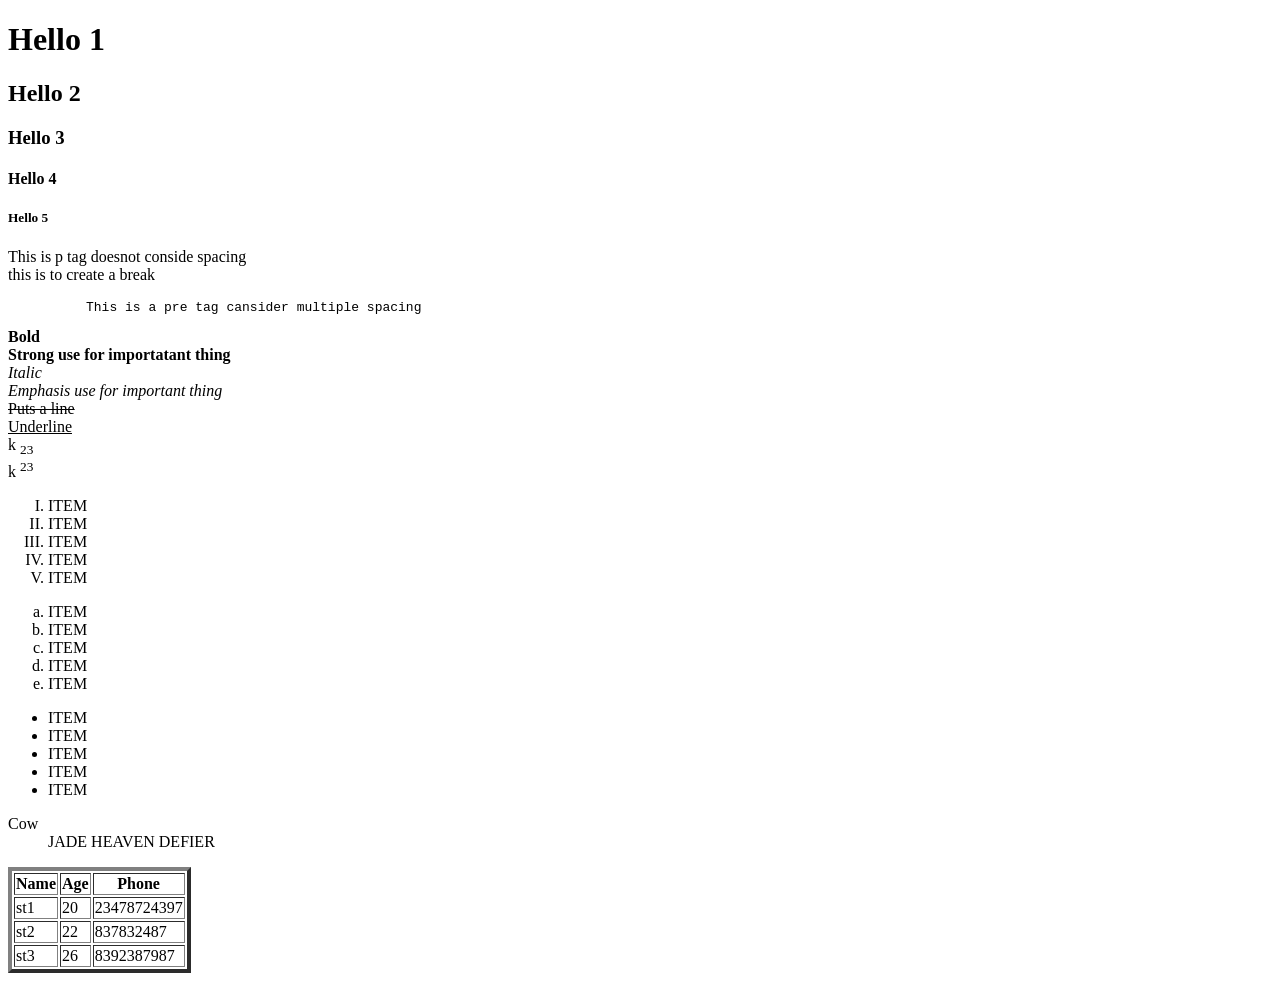
<file: Month-1/Week-1/Day-2/Practice/index.html>
<!DOCTYPE html>
<html lang="en">
<head>
    <meta charset="UTF-8">
    <meta name="viewport" content="width=device-width, initial-scale=1.0">
    <title>Document</title>
</head>
<body>
    <h1>Hello 1</h1>
    <h2>Hello 2</h2>
    <h3>Hello 3</h3>
    <h4>Hello 4</h4>
    <h5>Hello 5</h5>

    <p>      This is p tag   doesnot conside spacing <br> this is to create a break</p>

    <pre>          This is a pre tag cansider multiple spacing</pre>
    
    <b>Bold</b> <br>
    <strong>Strong use for importatant thing</strong> <br>

    <i>Italic</i>
    <br>
    <em>Emphasis use for important thing</em> <br>
    <del>Puts a line <br></del>
    <u>Underline <br></u>
    k <sub>23</sub><br>
    k <sup>23</sup>

    <ol type="I">
        <li>ITEM</li>
        <li>ITEM</li>
        <li>ITEM</li>
        <li>ITEM</li>
        <li>ITEM</li>
    </ol>
    <ol type="a">
        <li>ITEM</li>
        <li>ITEM</li>
        <li>ITEM</li>
        <li>ITEM</li>
        <li>ITEM</li>
    </ol>
    <ul>
        <li>ITEM</li>
        <li>ITEM</li>
        <li>ITEM</li>
        <li>ITEM</li>
        <li>ITEM</li>
    </ul>
    <dl>
        <dt>
            Cow 
        </dt>
        <dd>
            JADE HEAVEN DEFIER
        </dd>
    </dl>

    <!-- this is the nested loop-->
     <table border="4">
            <tr>
                <th>Name</th>
                <th>Age</th>
                <th>Phone</th>
            </tr>
            <tr>
                <td>st1</td>
                <td>20</td>
                <td>23478724397</td>
            </tr>
            <tr>
                <td>st2</td>
                <td>22</td>
                <td>837832487</td>
            </tr>
            <tr>
                <td>st3</td>
                <td>26</td>
                <td>8392387987</td>
            </tr>
        </table>
</body>
</html>
</file>
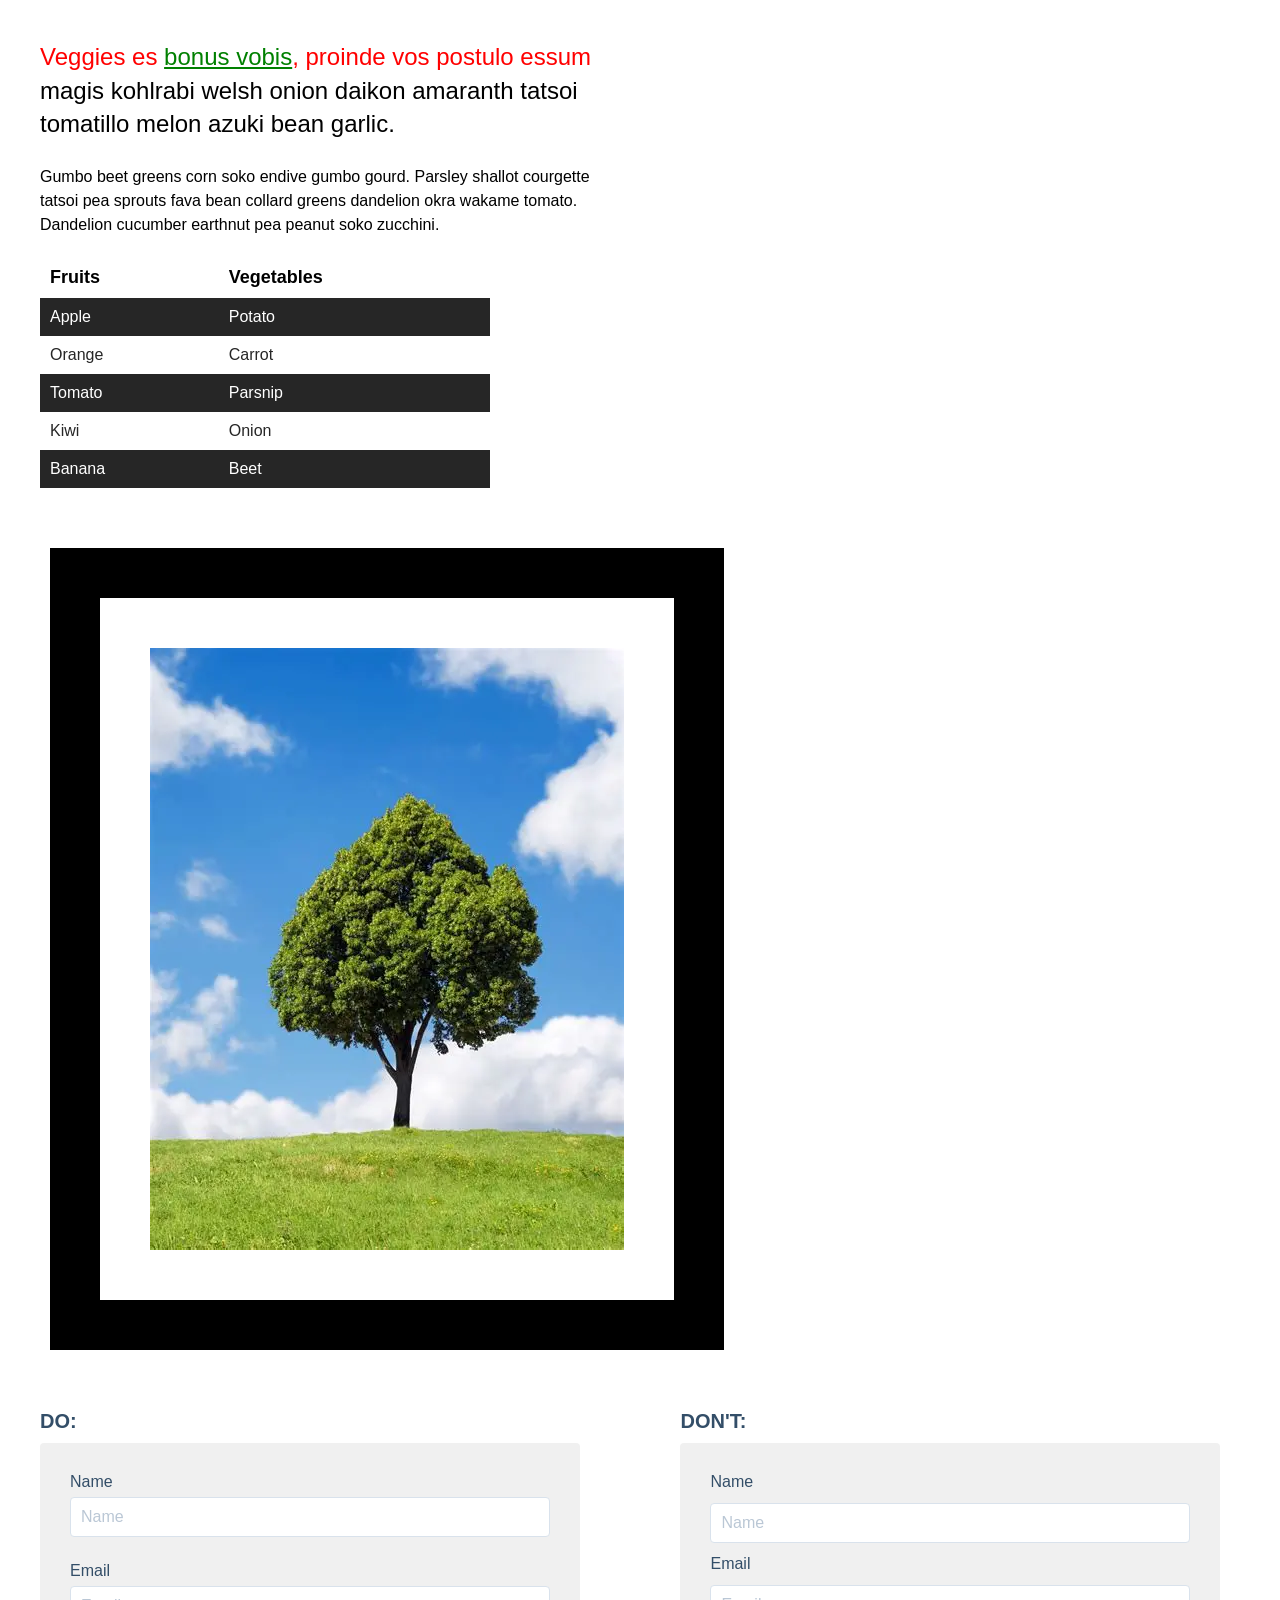
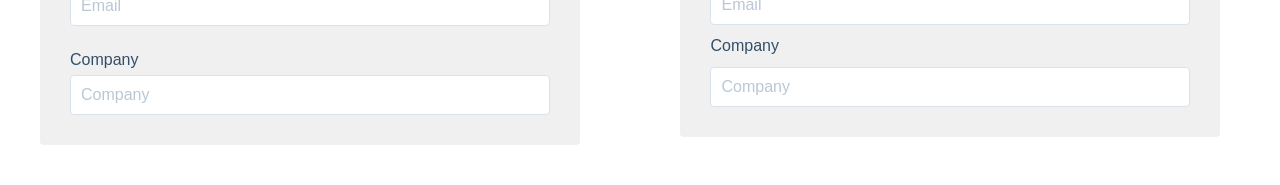
<file: Month-1/Week-1/Day-5/Assignments/index.html>
<!DOCTYPE html>
<html lang="en">
<head>
    <meta charset="UTF-8">
    <meta name="viewport" content="width=device-width, initial-scale=1.0">
    <title>Day 5 Assignments</title>
    <link rel="stylesheet" href="style.css">
</head>
<body>

    <!-- Assignment 1: Text and Table -->
    <div class="assignment-1">
        <p class="intro-text">
            <span class="red-text">Veggies es <span class="green-underline">bonus vobis</span>, proinde vos postulo essum</span><br>
            magis kohlrabi welsh onion daikon amaranth tatsoi<br>
            tomatillo melon azuki bean garlic.
        </p>

        <p class="body-text">
            Gumbo beet greens corn soko endive gumbo gourd. Parsley shallot courgette <br>
            tatsoi pea sprouts fava bean collard greens dandelion okra wakame tomato. <br>
            Dandelion cucumber earthnut pea peanut soko zucchini.
        </p>

        <table>
            <thead>
                <tr>
                    <th>Fruits</th>
                    <th>Vegetables</th>
                </tr>
            </thead>
            <tbody>
                <tr>
                    <td>Apple</td>
                    <td>Potato</td>
                </tr>
                <tr>
                    <td>Orange</td>
                    <td>Carrot</td>
                </tr>
                <tr>
                    <td>Tomato</td>
                    <td>Parsnip</td>
                </tr>
                <tr>
                    <td>Kiwi</td>
                    <td>Onion</td>
                </tr>
                <tr>
                    <td>Banana</td>
                    <td>Beet</td>
                </tr>
            </tbody>
        </table>
    </div>
        <img src="img/image.png" alt="" style="    border: 50px solid black; padding: 50px ;margin-left: 10px; ">  
    <div class="assignment-2">
        <!-- DO Column -->
        <div class="column">
            <h2>DO:</h2>
            <div class="form-container do-form">
                <div class="form-group">
                    <label for="do-name">Name</label>
                    <input type="text" id="do-name" placeholder="Name">
                </div>
                <div class="form-group">
                    <label for="do-email">Email</label>
                    <input type="text" id="do-email" placeholder="Email">
                </div>
                <div class="form-group">
                    <label for="do-company">Company</label>
                    <input type="text" id="do-company" placeholder="Company">
                </div>
            </div>
        </div>

        <!-- DON'T Column -->
        <div class="column">
            <h2>DON'T:</h2>
            <div class="form-container dont-form">
                <label for="dont-name">Name</label>
                <input type="text" id="dont-name" placeholder="Name">
                
                <label for="dont-email">Email</label>
                <input type="text" id="dont-email" placeholder="Email">
                
                <label for="dont-company">Company</label>
                <input type="text" id="dont-company" placeholder="Company">
            </div>
        </div>
    </div>

</body>
</html>
</file>
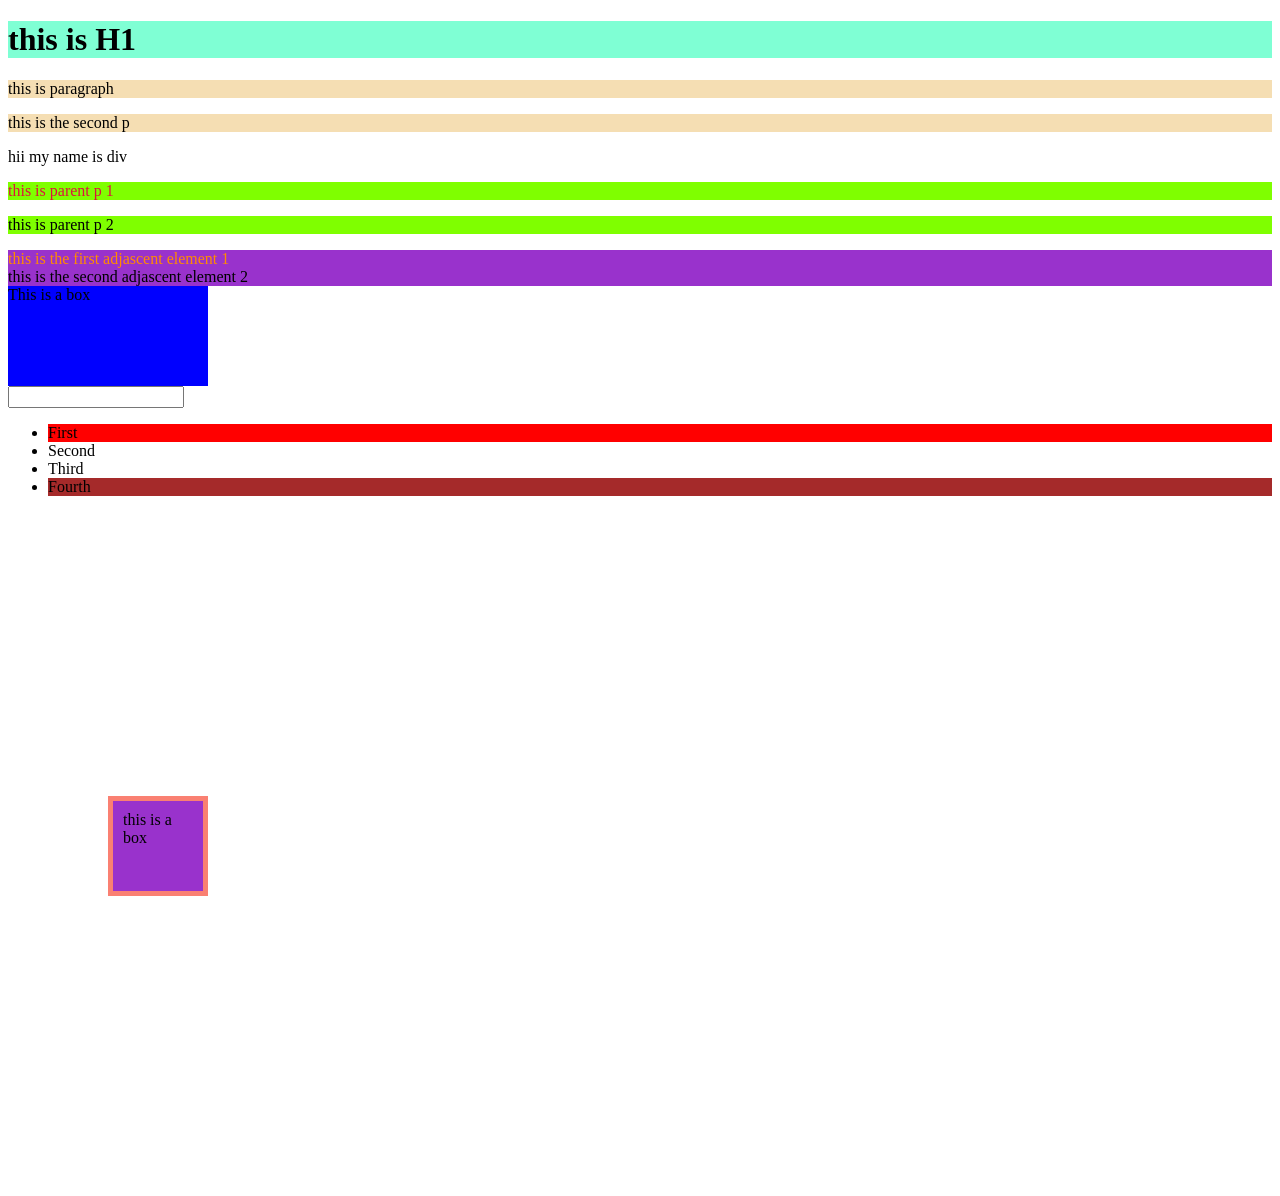
<file: Month-1/Week-1/Day-5/Practice/index.html>
<!DOCTYPE html>
<html lang="en">
<head>
    <meta name="viewport" content="width=device-width, initial-scale=1.0">
    <title>Document</title>
    <link rel="stylesheet" href="style.css">
</head>
<body>
    <h1>this is H1</h1>

    <p id="paragraph">this is paragraph</p>

    <p class="p-class">
        this is the second p
    </p>

    <div class="p-class">
        hii my name is div
    </div>

    <div class="parent">
        <p>this is parent p 1</p>
        <div>
            <p>this is parent p 2</p>
        </div>
    </div>

    <div class="first-adj">
        this is the first adjascent element 1
    </div>
    <div class="second-adj">
        this is the second adjascent element 2
    </div>
    <section>This is a box</section>
    <input type="text">
    <ul>
        <li>First</li>
        <li>Second</li>
        <li>Third</li>
        <li>Fourth</li>
    </ul>
    <div class="box">
        this is a box
    </div>
</body>
</html>
</file>
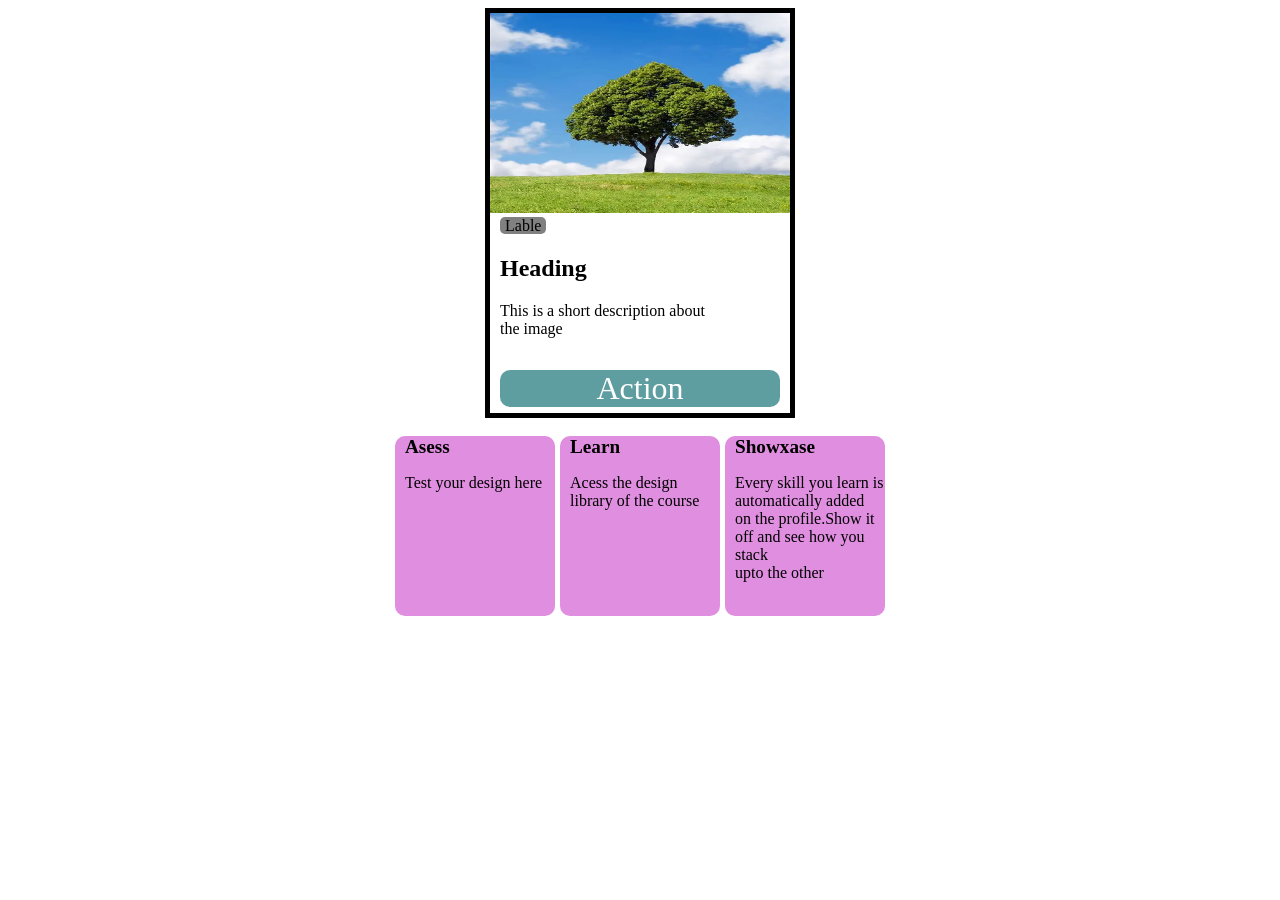
<file: Month-1/Week-2/Day-1/Assignments/index.html>
<!DOCTYPE html>
<html lang="en">
<head>
    <meta charset="UTF-8">
    <meta name="viewport" content="width=device-width, initial-scale=1.0">
    <title>Document</title>
    <link rel="stylesheet" href="style.css">
</head>
<body>
    <div class="box">
        <img src="image.png" alt="New Image" height="200px" width="300px">
        <p id="lab">Lable</p>
        <h2>Heading</h2>
        <p>This is a short description about <br> the image</p>
        <p id="alc">Action</p>
    </div>
    <br>
    <div class="flexcol">
        <div class="item">
            <b>Asess</b>
            <br>
            <p class="as2">Test your design here</p>
        </div>
        <div class="item">
            <b>Learn</b>
            <br>
            <p class="as2">Acess the design <br> library of the course </p>

        </div>
        <div class="item">
            <b>Showxase</b>
            <br>
            <p class="as2">Every skill you learn is <br>automatically added <br> on the profile.Show it off and see how you stack <br> upto the other</p>
        </div>
    </div>
</body>
</html>
</file>
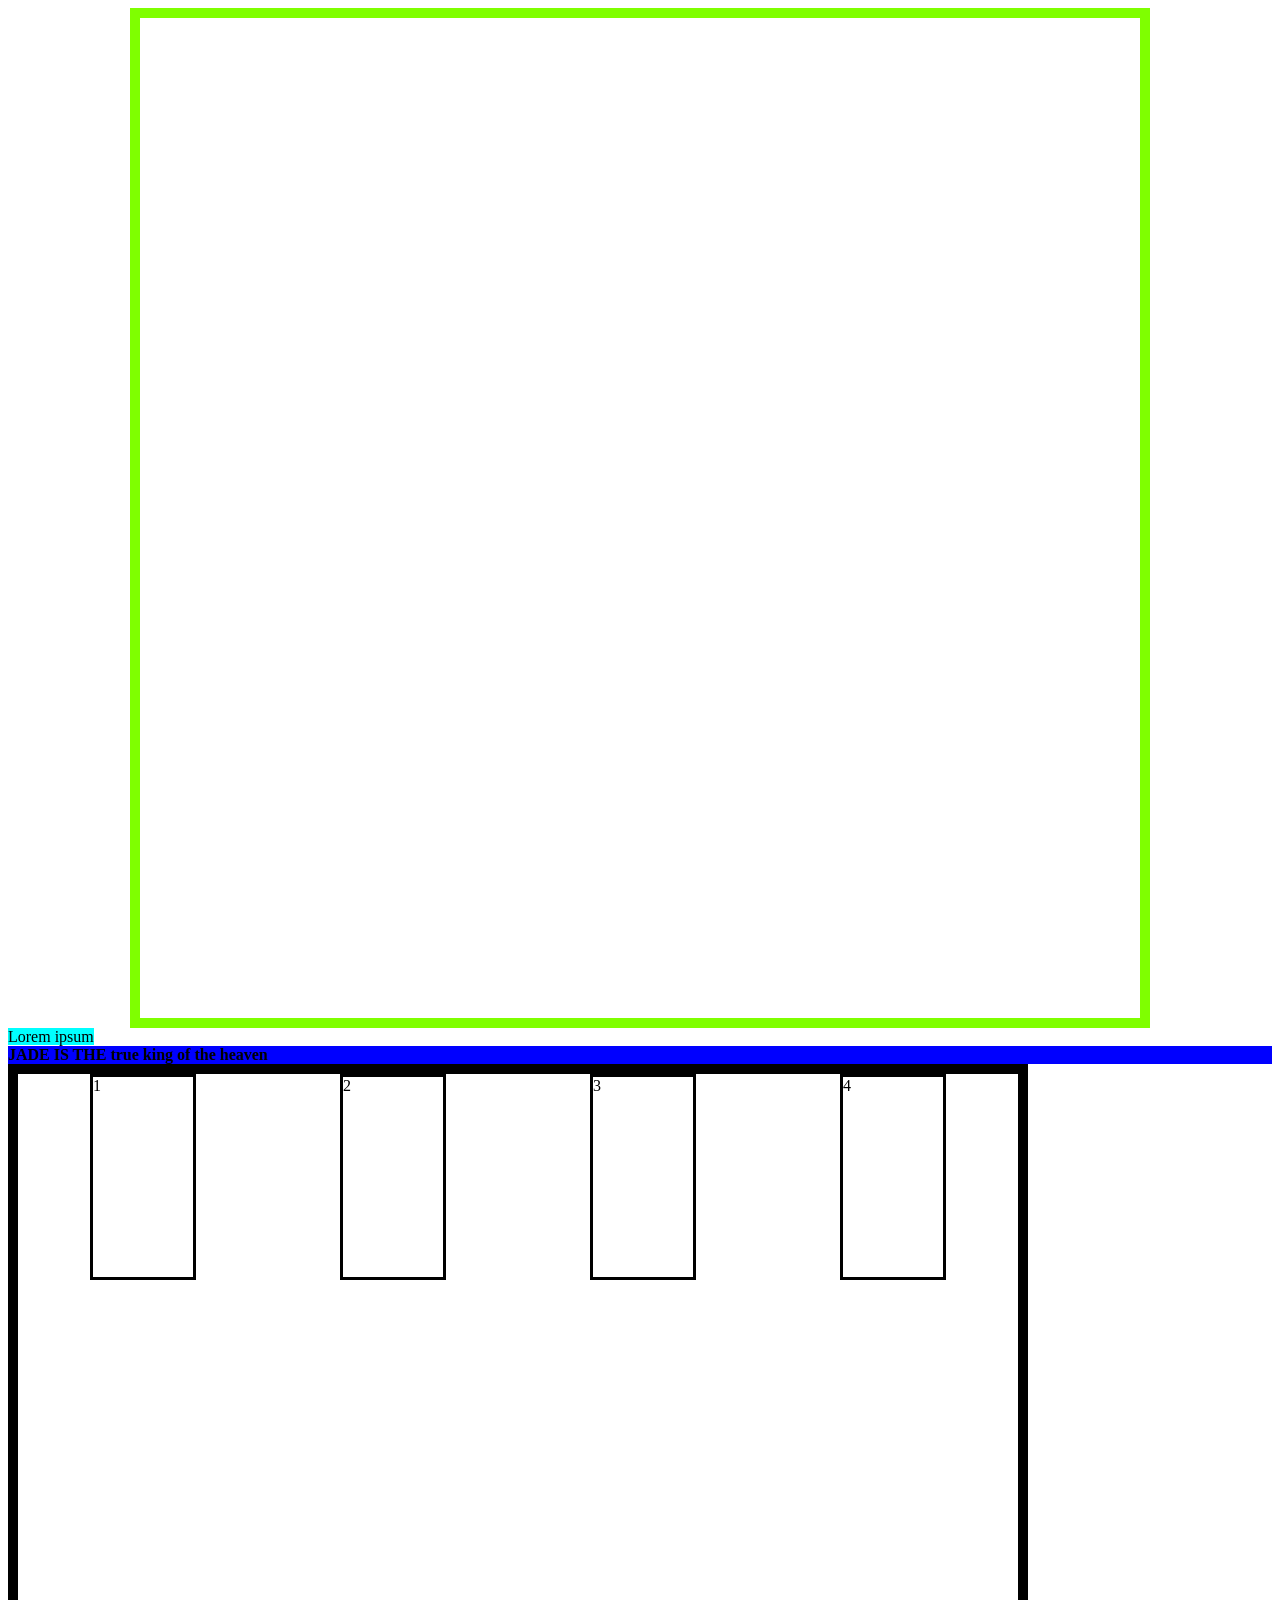
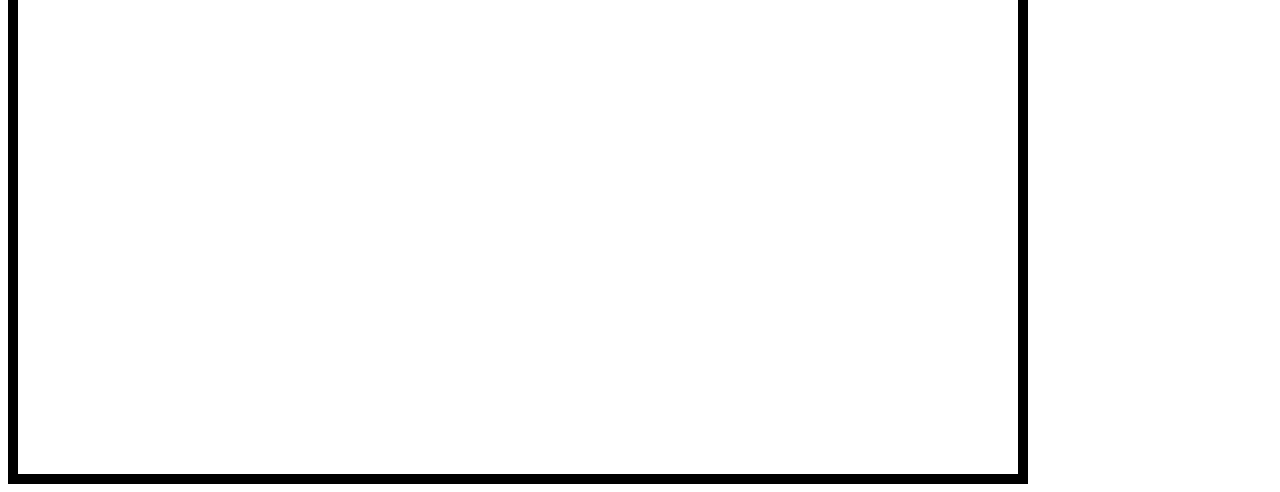
<file: Month-1/Week-2/Day-1/Practice/Index.html>
<!DOCTYPE html>
<html lang="en">
<head>
    <meta charset="UTF-8">
    <meta name="viewport" content="width=device-width, initial-scale=1.0">
    <title>Document</title>
    <link rel="stylesheet" href="index.css">
</head>
<body>
    <div class="box"></div>
    <p>Lorem ipsum </p>
    <br>
    <b>JADE IS THE true king of the heaven</b>
    <div class="container">
        <div class="item item1">1</div>
        <div class="item item2">2</div>
        <div class="item item3">3</div>
        <div class="item item4">4</div>
    </div>
    <!--  -->
</body>
</html>
</file>
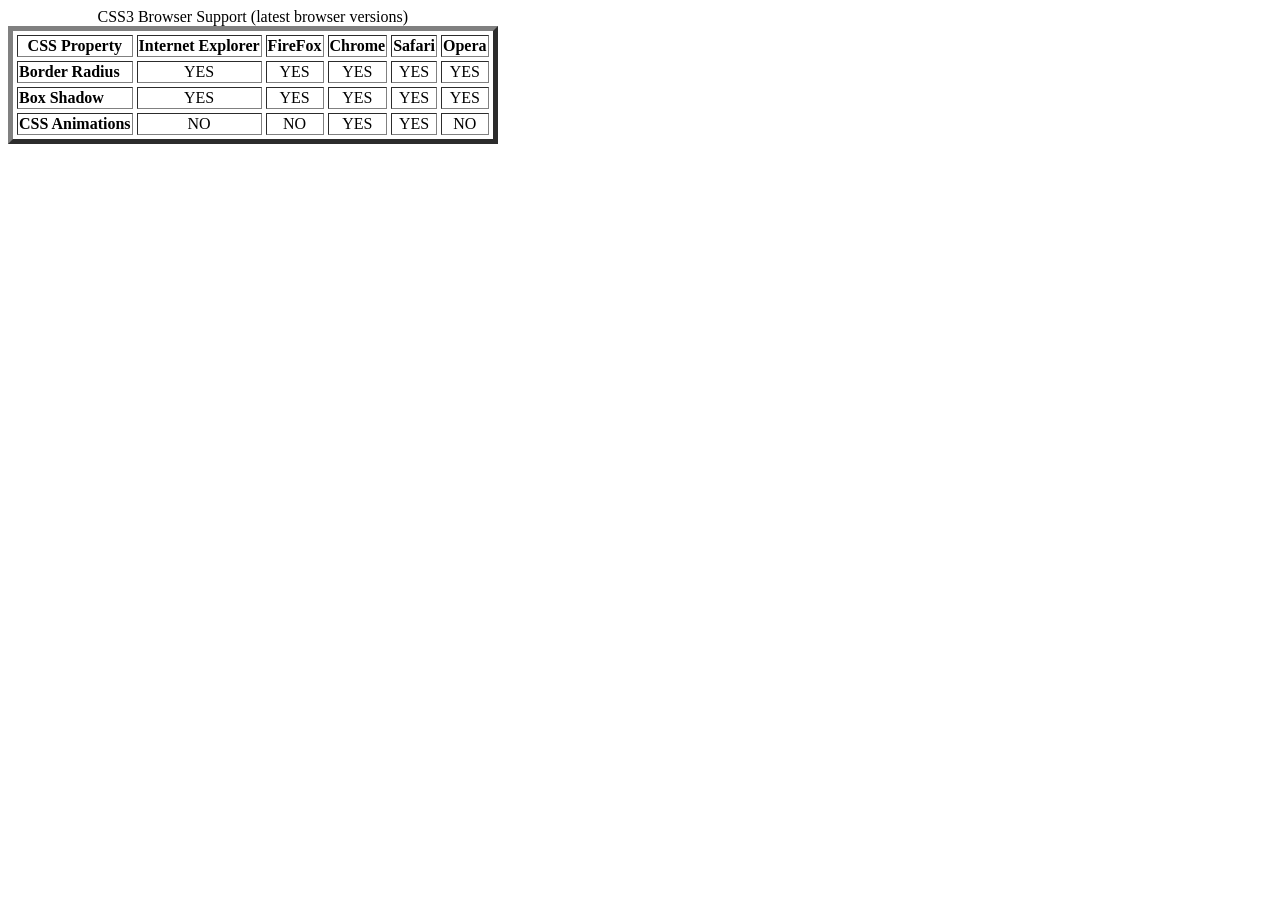
<file: Month-1/Week-1/Day-2/Assignments/Assignment2.html>
<html>
<head>
    <style>
        table td tr{
            border-color: black;
            border-style: solid;
            border-collapse: collapse;
            border-spacing: 5px;
            border-width: 2px;    
        }
    </style>
</head>
<body>
<table border= "5px" cellspacing="4" >
            <caption>CSS3 Browser Support (latest browser versions)</caption>
            <tr>
                <th>CSS Property</th>
                <th>Internet Explorer</th>
                <th>FireFox</th>
                <th>Chrome</th>
                <th>Safari</th>
                <th>Opera</th>
            </tr>
            <tr>
                <td><b>Border Radius</b></td>
                <td align="center">YES</td>
                <td align="center">YES</td>
                <td align="center">YES</td>
                <td align="center">YES</td>
                <td align="center">YES</td>
            </tr>
            <tr>
                <td><b>Box Shadow</b></td>
                <td align="center">YES</td>
                <td align="center">YES</td>
                <td align="center">YES</td>
                <td align="center">YES</td>
                <td align="center">YES</td>
            </tr>
            <tr>
                <td><b>CSS Animations</b></td>
                <td align="center">NO</td>
                <td align="center">NO</td>
                <td align="center">YES</td>
                <td align="center">YES</td>
                <td align="center">NO</td>
            </tr>
        </table>


</body>
</html>
</file>
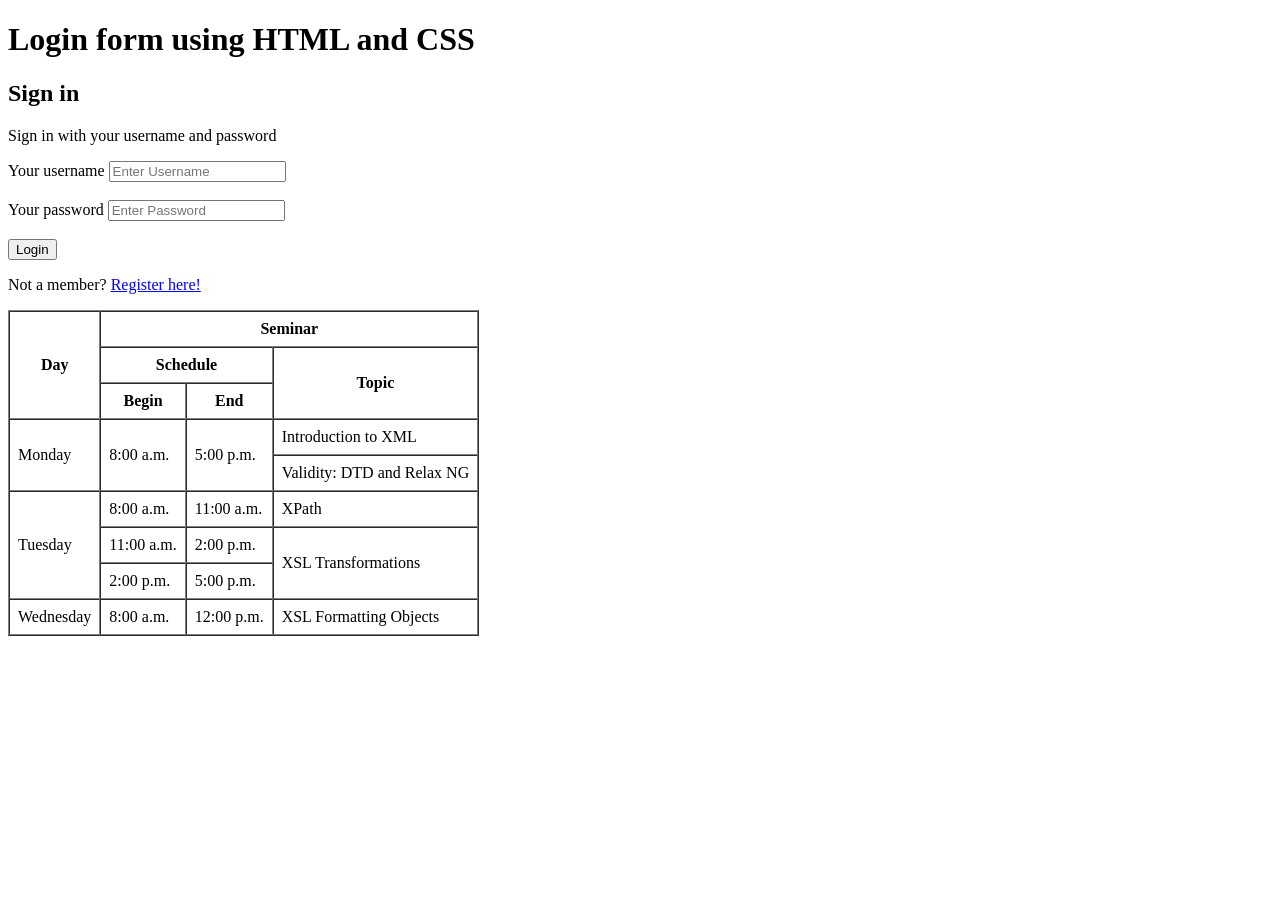
<file: Month-1/Week-1/Day-3/Assignments/assignment3.html>
<!DOCTYPE html>
<html>
<head>
    <title>Login Form</title>
</head>
<body>

    <h1>Login form using HTML and CSS</h1>

    <h2>Sign in</h2>

    <p>Sign in with your username and password</p>

    <form>
        <label for="username">Your username</label>
        <input type="text" id="username" placeholder="Enter Username">
        <br><br>

        <label for="password">Your password</label>
        <input type="password" id="password" placeholder="Enter Password">
        <br><br>

        <input type="submit" value="Login">
    </form>

    <p>
        Not a member?
        <a href="#">Register here!</a>
    </p>
<table border="1" cellspacing="0" cellpadding="8">
    <tr>
        <th rowspan="3">Day</th>
        <th colspan="3">Seminar</th>
    </tr>
    <tr>
        <th colspan="2">Schedule</th>
        <th rowspan="2">Topic</th>
    </tr>
    <tr>
        <th>Begin</th>
        <th>End</th>
    </tr>

    <tr>
        <td rowspan="2">Monday</td>
        <td rowspan="2">8:00 a.m.</td>
        <td rowspan="2">5:00 p.m.</td>
        <td>Introduction to XML</td>
    </tr>
    <tr>
        <td>Validity: DTD and Relax NG</td>
    </tr>

    <tr>
        <td rowspan="3">Tuesday</td>
        <td>8:00 a.m.</td>
        <td>11:00 a.m.</td>
        <td>XPath</td>
    </tr>
    <tr>
        <td>11:00 a.m.</td>
        <td>2:00 p.m.</td>
        <td rowspan="2">XSL Transformations</td>
    </tr>
    <tr>
        <td>2:00 p.m.</td>
        <td>5:00 p.m.</td>
    </tr>

    <tr>
        <td>Wednesday</td>
        <td>8:00 a.m.</td>
        <td>12:00 p.m.</td>
        <td>XSL Formatting Objects</td>
    </tr>

</table>
</body>
</html>
</file>
<file: Month-1/Week-1/Day-5/Assignments/style.css>
* {
    box-sizing: border-box;
    font-family: Arial, Helvetica, sans-serif; /* basic sans-serif font */
}
body {
    margin: 40px;
}
.assignment-1 {
    margin-bottom: 60px;
}
.assignment-1 .intro-text {
    font-size: 24px;
    line-height: 1.4;
    color: black;
}
.assignment-1 .red-text {
    color: red;
}
.assignment-1 .green-underline {
    color: green;
    text-decoration: underline;
}
.assignment-1 .body-text {
    font-size: 16px;
    line-height: 1.5;
    margin-top: 20px;
    margin-bottom: 20px;
}
table {
    width: 450px;
    border-collapse: collapse;
    margin-top: 20px;
}
th {
    text-align: left;
    padding: 10px;
    font-size: 18px;
    font-weight: bold;
}
td {
    padding: 10px;
    font-size: 16px;
}

/* alternating rows using nth-child pseudo-class */
tbody tr:nth-child(odd) {
    background-color: #262626;
    color: white;
}

tbody tr:nth-child(even) {
    background-color: white;
    color: #262626;
}
.assignment-2 {
    margin-top: 40px;
}
.column {
    display: inline-block;
    width: 45%;
    vertical-align: top;
}
.column + .column {
    margin-left: 8%;
}
h2 {
    font-size: 20px;
    color: #334e68;
    margin-bottom: 10px;
}
.form-container {
    background-color: #f0f0f0;
    padding: 30px;
    border-radius: 4px;
}
.form-container input {
    width: 100%;
    padding: 10px;
    border: 1px solid #d9e2ec;
    border-radius: 4px;
    font-size: 16px;
    outline: none;
}
.form-container input:focus {
    border: 1px solid #334e68;
}

.form-container input::placeholder {
    color: #bac7d5;
}
.do-form .form-group {
    margin-bottom: 25px;
}

.do-form .form-group:last-child {
    margin-bottom: 0;
}

.do-form label {
    display: block;
    margin-bottom: 6px;
    color: #334e68;
}
.dont-form * {
    display: block;
}
.dont-form label {
    margin-bottom: 12px; /* label is too far from input */
    color: #334e68;
}
.dont-form input {
    margin-bottom: 12px; /* input has the same spacing */
}
.dont-form input:last-child {
    margin-bottom: 0;
}
</file>
<file: Month-1/Week-1/Day-5/Practice/style.css>
h1{
    background-color: aquamarine;
}

p{
    background-color: wheat;
}
/* => combinator selector
    -> descedent selector
    -> direct child selector
    -> Adjacent sibling selector
    -> general sibling selector
*/
* {
    font-family: fantasy;
    box-sizing: border-box;
}

.parent p{
    background-color: chartreuse;
}
.parent>p{
    color: crimson;
}

.parent + div{
    color: darkorange;
}

.parent ~ div{
    background-color: darkorchid;
}
/* pseudo class selector
    hover
    active 
    focus
    nth-child*/
 
section{
    height: 100px;
    width: 200px;
    background-color: blue;
}
section:hover{
    background-color: chartreuse;
}
section:active{
    background-color: rgb(129, 1, 248);
}
/*
focus
used in inpput tag
*/
input:focus{
    background-color: blue ;
}
li:first-child{
    background-color: red;
}
li:last-child{
    background-color: brown;
}
li:nth-child{
    background-color: coral;
}
/*
box  model
*/
.box{
    height: 100px;
    width: 100px;
    padding: 10px 10px 10px 10px;
    border: 5px solid salmon;
    margin: 300px;
    margin-left: 100px;
}
</file>
<file: Month-1/Week-2/Day-1/Assignments/style.css>
.box{
    height: 400px;
    width: 300px;
    border: 5px solid black;
    margin: auto;
}
p{
    margin-left: 10px;

}
#lab{
    background-color: gray;
    color: black;
    border-radius: 5px;
    text-align: center;
    display: inline;
    text-align: center;
    padding-left: 5px;
    padding-right: 5px;
    text-align: center;
}
#alc{
    border-radius: 5%;
    font-size: xx-large;
    color: white;
    width: 280px;
    text-align: center;
    background-color: cadetblue;
    border-radius: 10px;

}
h2{
    margin-left: 10px;
}
.flexcol{
    display: flex;
    width: 600px;
    height: 180px;
    column-gap: 5px;
    flex-direction: row;
    justify-content: center;
    margin: auto;
}
.item{
    width: 160px;
    height: auto;
    background-color: rgb(224, 142, 224);
    border-radius: 10px;
}
b{
    font-size: larger;
    color: black;
    margin: 10px;
}
#as2{
    color: black;
    margin-left: 0px;
}
</file>
<file: Month-1/Week-2/Day-1/Practice/index.css>
.box{
            height: 1000px;
            width: 1000px;
            border: 10px solid chartreuse;
            margin: auto;
            background-image: url("https://thfvnext.bing.com/th/id/OIP.QYUClu3mjyoLGZr0MTpC_gHaEr?w=297&h=187&c=7&r=0&o=7&cb=thfvnextfalcon2&dpr=1.3&pid=1.7&rm=3");
            background-repeat: no-repeat;
            background-size: cover;
            /* contain 
            cover */
            background-position: center;
        }
        /*
        Display property
        inline- cant change the width of the block
        block - can change the width 
        inline-block - can set the height and width but folow the inline properties by default         
        */
        p{
            display: inline;
            /* Show p as a inline instead of the block cant set the width its on the basis of the input 
            you give her rather change based on the size of the container*/
            background-color: aqua;
        }
        b{
            display: block;
            background-color: blue;
        }
        
        .container{
            height: 1000px;
            width: 1000px;
            border: 10px black solid;
            display: flex;
            /* flex-direction: column; */
            /* justify-items: end; */
            justify-content: space-around;
        }
        /* 
        Flex
        it changes the height and width to fit inside a container
        by default flex-direction is row and can be changes at will 
        it has 4 type 
        row
        column
        reverse-row
        reverse-column 
        */
        .item{
            height: 200px;
            width: 100px;
            border: 3px solid black;
            justify-content: end;
        }

        
        /* .item1{
            order: 2;
        }
        
        .item3{
            order: 1;
        }

        .item2{
            order: 3;
        }

        .item4{
            background-color: blueviolet;
        } */
</file>
